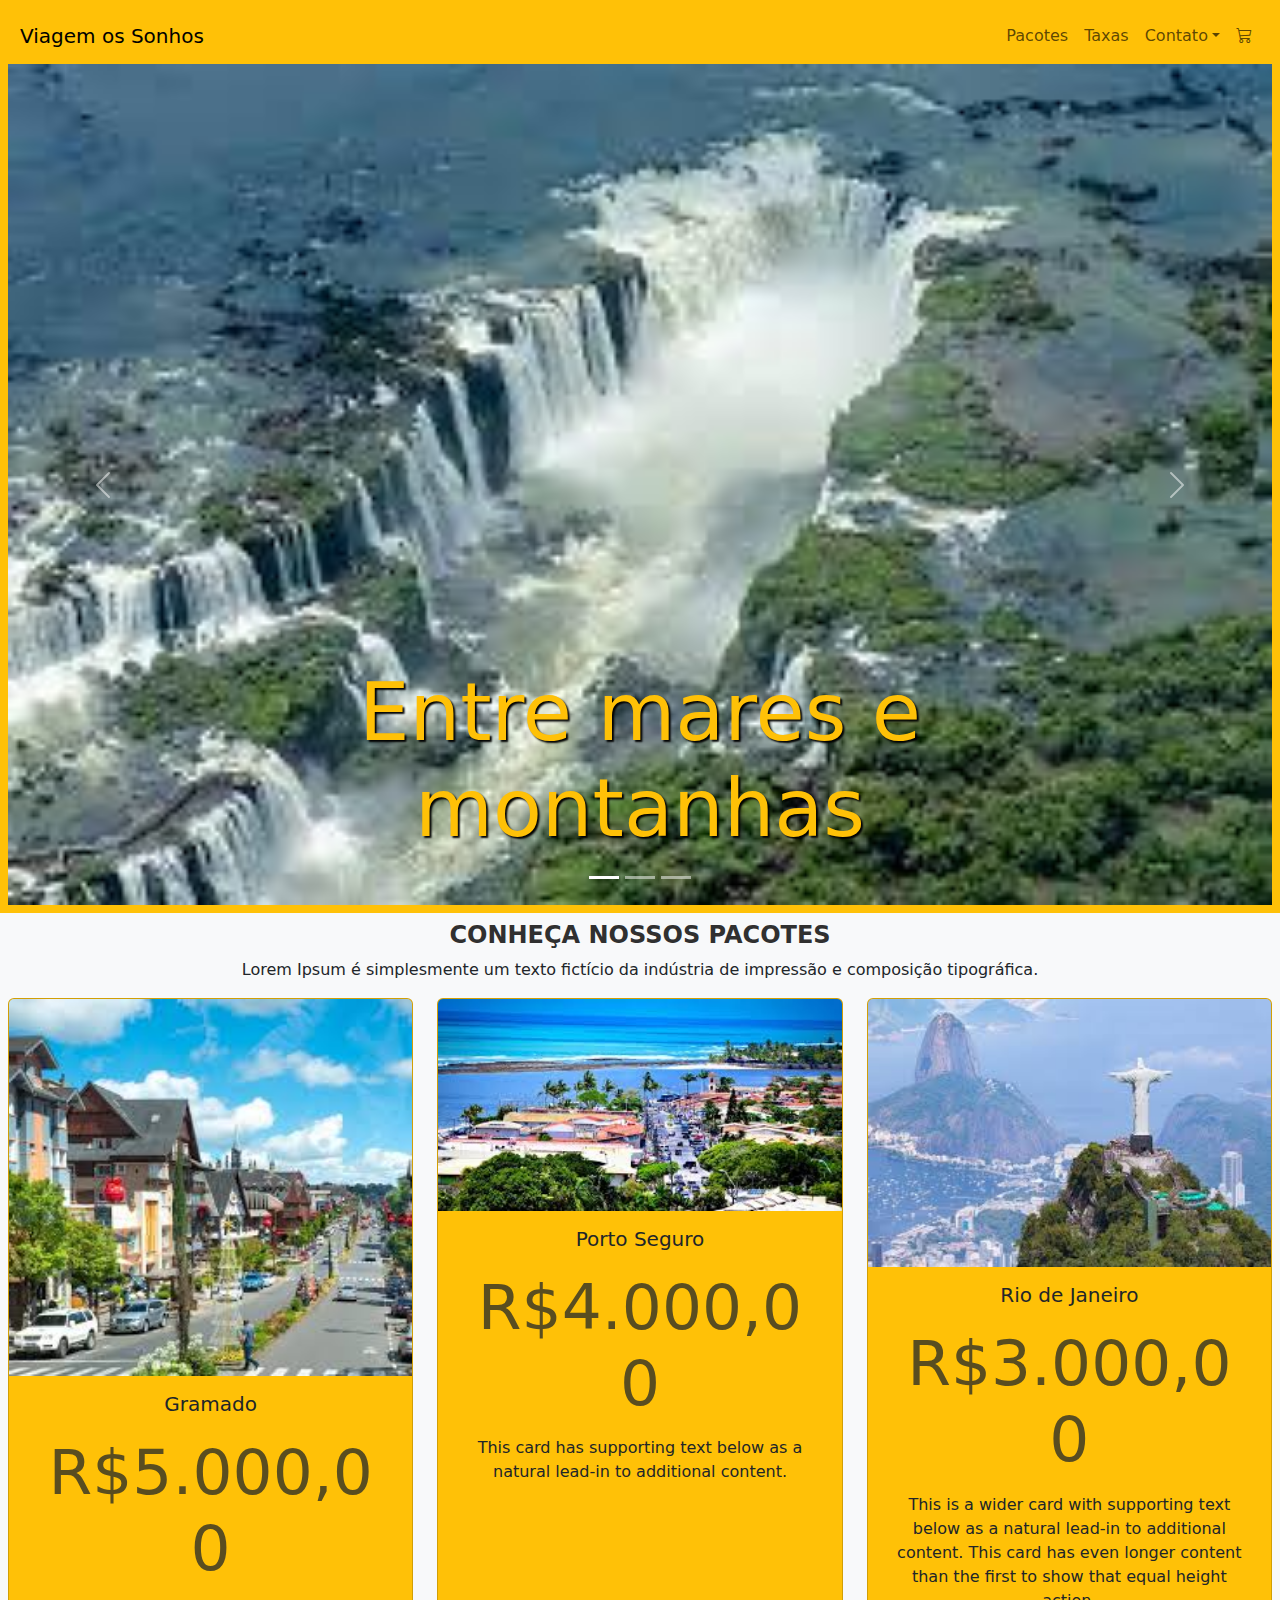
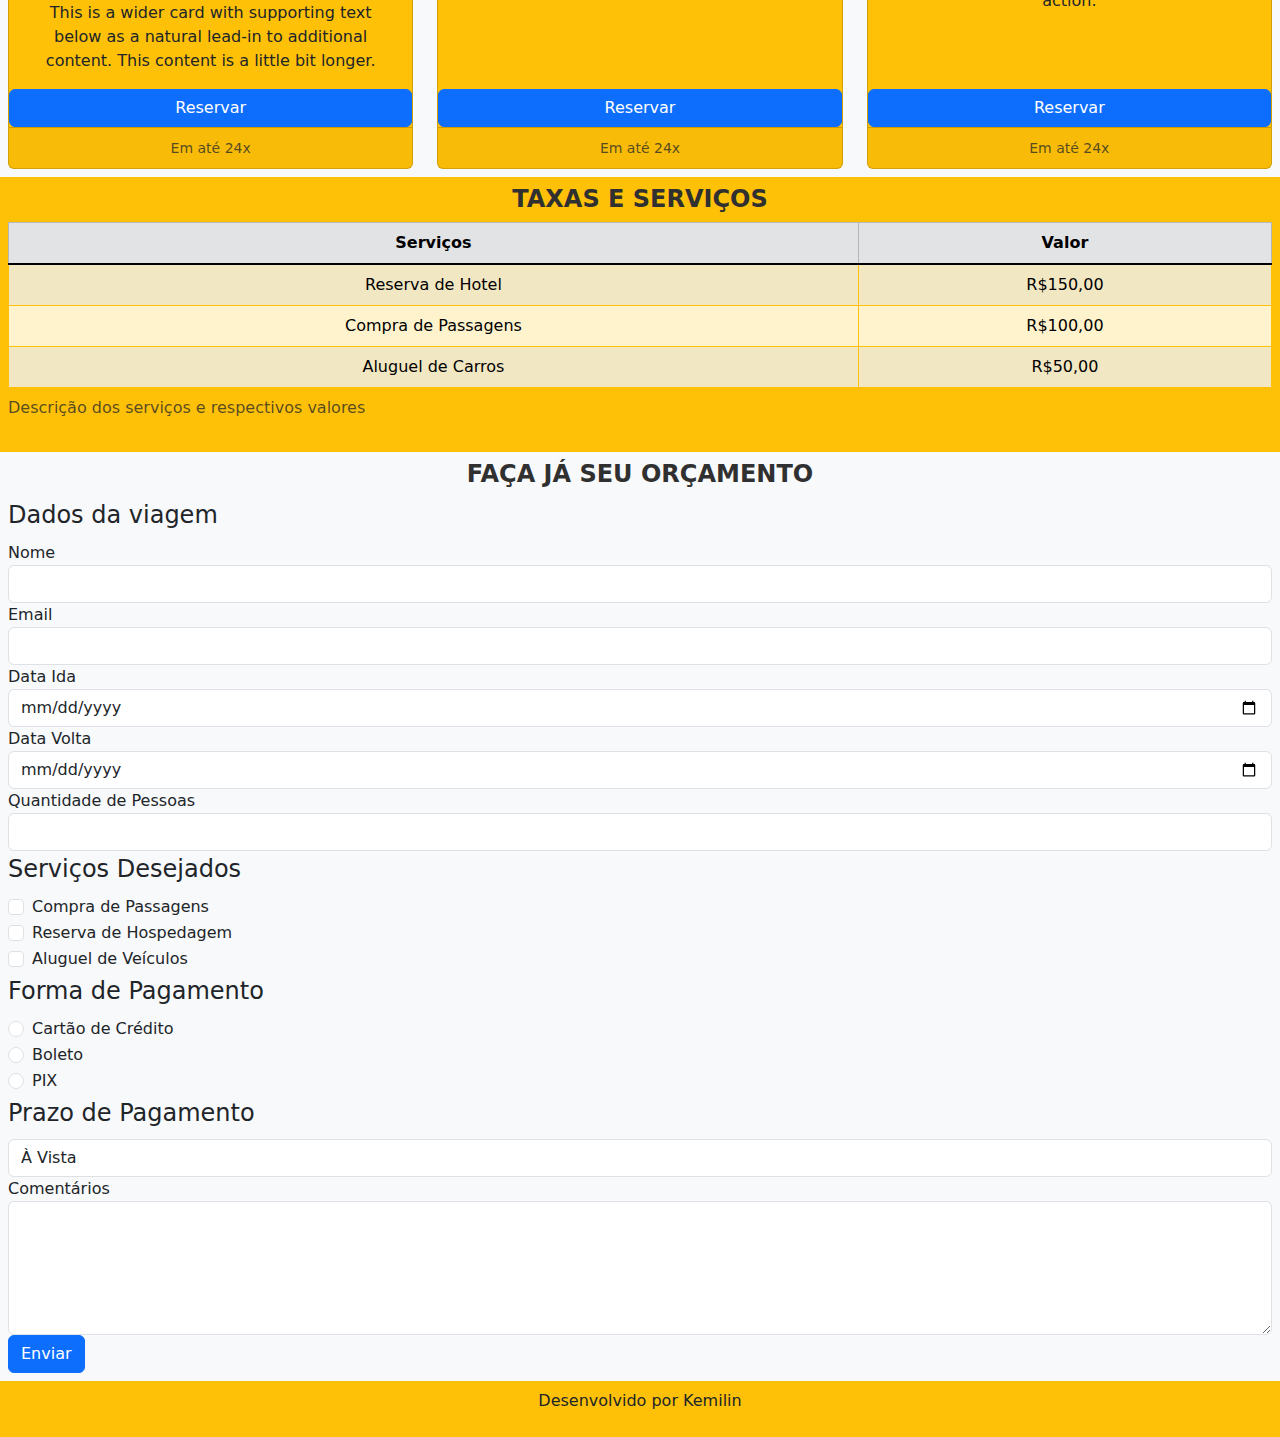
<file: index.html>
<!DOCTYPE html>
<html lang="pt-BR">
    <head>
        <meta charset="UTF-8">
        <meta name="viewport" content="width=device-width, initial-scale=1.0">
        <link href="https://cdn.jsdelivr.net/npm/bootstrap@5.3.3/dist/css/bootstrap.min.css" rel="stylesheet" integrity="sha384-QWTKZyjpPEjISv5WaRU9OFeRpok6YctnYmDr5pNlyT2bRjXh0JMhjY6hW+ALEwIH" crossorigin="anonymous">
        <link rel="stylesheet" href="https://cdn.jsdelivr.net/npm/bootstrap-icons@1.11.3/font/bootstrap-icons.min.css">
        <link rel="stylesheet" href="style.css">
    </head>
    <body>
        <header class="container-fluid p-2 bg-warning text-center">
            <nav class="navbar navbar-expand-lg bg-warning">
                <div class="container-fluid">
                    <a class="navbar-brand" href="#">Viagem os Sonhos</a>
                    <button class="navbar-toggler" type="button" data-bs-toggle="collapse" data-bs-target="#navbarSupportedContent" aria-controls="navbarSupportedContent" aria-expanded="false" aria-label="Toggle navigation">
                        <span class="navbar-toggler-icon"></span>
                    </button>
                    <div class="collapse navbar-collapse justify-content-end bg-warning" id="navbarSupportedContent">
                        <ul class="navbar-nav">
                            <li class="nav-item">
                                <a class="nav-link" aria-current="page" href="#">Pacotes</a>
                            </li>
                            <li class="nav-item">
                                <a class="nav-link" href="#">Taxas</a>
                            </li>
                            <li class="nav-item dropdown">
                                <a class="nav-link dropdown-toggle" href="#" role="button" data-bs-toggle="dropdown" aria-expanded="false">Contato</a>
                                <ul class="dropdown-menu">
                                    <li><a class="dropdown-item" href="#">Action</a></li>
                                    <li><a class="dropdown-item" href="#">Another action</a></li>
                                    <li><hr class="dropdown-divider"></li>
                                    <li><a class="dropdown-item" href="#">Something else here</a></li>
                                </ul>
                            </li>
                            <li class="nav-item">
                                <a class="nav-link" href="#"><i class="bi bi-cart3"></i></a>
                            </li>
                        </ul>
                    </div>
                </div>
            </nav>
            <div id="carouselExampleCaptions" class="carousel slide">
                <div class="carousel-indicators">
                  <button type="button" data-bs-target="#carouselExampleCaptions" data-bs-slide-to="0" class="active" aria-current="true" aria-label="Slide 1"></button>
                  <button type="button" data-bs-target="#carouselExampleCaptions" data-bs-slide-to="1" aria-label="Slide 2"></button>
                  <button type="button" data-bs-target="#carouselExampleCaptions" data-bs-slide-to="2" aria-label="Slide 3"></button>
                </div>
                <div class="carousel-inner">
                  <div class="carousel-item active">
                    <img src="img/carrossel/cataratas.jpg" class="d-block w-100" alt="...">
                    <div class="carousel-caption d-none d-md-block">
                      <h5>Entre mares e montanhas</h5>
                      </div>
                  </div>
                  <div class="carousel-item">
                    <img src="img/carrossel/amazonas.jpg" class="d-block w-100" alt="...">
                    <div class="carousel-caption d-none d-md-block">
                      <h5>De Norte a Sul</h5>
                    </div>
                  </div>
                  <div class="carousel-item">
                    <img src="img/carrossel/chapada dos viadeiros.jpg" class="d-block w-100" alt="...">
                    <div class="carousel-caption d-none d-md-block">
                      <h5>Venha conhecer o Brasil</h5>
                    </div>
                  </div>
                </div>
                <button class="carousel-control-prev" type="button" data-bs-target="#carouselExampleCaptions" data-bs-slide="prev">
                  <span class="carousel-control-prev-icon" aria-hidden="true"></span>
                  <span class="visually-hidden">Previous</span>
                </button>
                <button class="carousel-control-next" type="button" data-bs-target="#carouselExampleCaptions" data-bs-slide="next">
                  <span class="carousel-control-next-icon" aria-hidden="true"></span>
                  <span class="visually-hidden">Next</span>
                </button>
              </div>
        </header>
        <section class="container-fluid bg-light text-center p-2">
            <h2>Conheça nossos pacotes</h2>
            <p>Lorem Ipsum é simplesmente um texto fictício da indústria de impressão e composição tipográfica.</p>
                <div class="row row-cols-1 row-cols-md-3 g-4">
                    <div class="col">
                      <div class="card h-100 bg-warning">
                        <img src="img/nossos pacotes/Gramado.jpg" class="card-img-top" alt="...">
                        <div class="card-body">
                          <h5 class="card-title">Gramado</h5>
                          <h1 class="card-subtitle text-muted">R$5.000,00</h1>
                          <p class="card-text">This is a wider card with supporting text below as a natural lead-in to additional content. This content is a little bit longer.</p>
                        </div>
                        <a href="#" class="btn btn-primary" data-bs-toggle="modal" data-bs-target="#exampleModal">Reservar</a>
                        <div class="card-footer">
                          <small class="text-body-secondary">Em até 24x</small>
                        </div>
                      </div>
                    </div>
                    <div class="col">
                      <div class="card h-100 bg-warning">
                        <img src="img/nossos pacotes/Porto Seguro.jpg" class="card-img-top" alt="...">
                        <div class="card-body">
                          <h5 class="card-title">Porto Seguro</h5>
                          <h1 class="card-subtitle text-muted">R$4.000,00</h1>
                          <p class="card-text">This card has supporting text below as a natural lead-in to additional content.</p>
                        </div>
                        <a href="#" class="btn btn-primary" data-bs-toggle="modal" data-bs-target="#exampleModal">Reservar</a>
                        <div class="card-footer">
                          <small class="text-body-secondary">Em até 24x</small>
                        </div>
                      </div>
                    </div>
                    <div class="col">
                      <div class="card h-100 bg-warning">
                        <img src="img/nossos pacotes/Rio de Janeiro.jpg" class="card-img-top" alt="...">
                        <div class="card-body">
                          <h5 class="card-title">Rio de Janeiro</h5>
                          <h1 class="card-subtitle text-muted">R$3.000,00</h1>
                          <p class="card-text">This is a wider card with supporting text below as a natural lead-in to additional content. This card has even longer content than the first to show that equal height action.</p>
                        </div>
                        <a href="#" class="btn btn-primary" data-bs-toggle="modal" data-bs-target="#exampleModal">Reservar</a>
                        <div class="card-footer">
                          <small class="text-body-secondary">Em até 24x</small>
                        </div>
                      </div>
                    </div>
                  </div>
        </section>
    </body>
</html>
        <section class="container-fluid bg-warning text-xl-center p-2">
            <h2>Taxas e Serviços</h2>
            <table class="table table-warning table-striped table-hover table-bordered border-warning">
                <caption>Descrição dos serviços e respectivos valores</caption>
                <thead class="table-secondary">
                    <tr>
                        <th>Serviços</th>
                        <th>Valor</th>
                    </tr>
                </thead>
                <tbody class="table-group-divider">
                    <tr>
                        <td>Reserva de Hotel</td>
                        <td>R$150,00</td>
                    </tr>
                    <tr>
                        <td>Compra de Passagens</td>
                        <td>R$100,00</td>
                    </tr>
                    <tr>
                        <td>Aluguel de Carros</td>
                        <td>R$50,00</td>
                    </tr>
                </tbody>
            </table>
        </section>
        <section class="container-fluid bg-light p-2">
            <h2 class="text-center">Faça já seu orçamento</h2>
            <form method="GET" action="">
                <fieldset>
                    <legend>Dados da viagem</legend>
                    <div class="form-group">
                        <label for="nome">Nome</label>
                        <input type="text" class="form-control" id="nome" name="nome">
                    </div>
        
                    <div class="form-group">
                        <label for="email">Email</label>
                        <input type="email" class="form-control" id="email" required name="email">
                    </div>
        
                    <div class="form-group">
                        <label for="dataida">Data Ida</label>
                        <input type="date" class="form-control" id="dataida" name="dataida">
                    </div>
                    
                    <div class="form-group">
                        <label for="datavolta">Data Volta</label>
                        <input type="date" class="form-control" id="datavolta" name="datavolta">
                    </div>
        
                    <div class="form-group">
                        <label for="qtdpessoas">Quantidade de Pessoas</label>
                        <input type="number" class="form-control" id="qtdpessoas" name="qtdpessoas">
                    </div>
                </fieldset>
        
                <fieldset>
                    <legend>Serviços Desejados</legend>
                    <div class="form-check">
                        <input type="checkbox" class="form-check-input" id="passagens" name="servicos" value="Compra de Passagens">
                        <label class="form-check-label" for="passagens">Compra de Passagens</label>
                    </div>
                    <div class="form-check">
                        <input type="checkbox" class="form-check-input" id="hospedagem" name="servicos" value="Reserva de Hospedagem">
                        <label class="form-check-label" for="hospedagem">Reserva de Hospedagem</label>
                    </div>
                    <div class="form-check">
                        <input type="checkbox" class="form-check-input" id="veiculos" name="servicos" value="Aluguel de Veículos">
                        <label class="form-check-label" for="veiculos">Aluguel de Veículos</label>
                    </div>
                </fieldset>
        
                <fieldset>
                    <legend>Forma de Pagamento</legend>
                    <div class="form-check">
                        <input type="radio" class="form-check-input" id="cartao" name="pagamento" value="Cartão de Crédito">
                        <label class="form-check-label" for="cartao">Cartão de Crédito</label>
                    </div>
                    <div class="form-check">
                        <input type="radio" class="form-check-input" id="boleto" name="pagamento" value="Boleto">
                        <label class="form-check-label" for="boleto">Boleto</label>
                    </div>
                    <div class="form-check">
                        <input type="radio" class="form-check-input" id="pix" name="pagamento" value="PIX">
                        <label class="form-check-label" for="pix">PIX</label>
                    </div>
                </fieldset>
        
                <fieldset>
                    <legend>Prazo de Pagamento</legend>
                    <div class="form-group">
                        <select class="form-control" name="prazo">
                            <option value="vista">À Vista</option>
                            <option value="cinco">Cinco Vezes Sem Juros</option>
                            <option value="dez">Dez Vezes Com Juros</option>
                        </select>
                    </div>
                </fieldset>
        
                <div class="form-group">
                    <label for="cometario">Comentários</label>
                    <textarea class="form-control" id="cometario" rows="5" name="cometario"></textarea>
                </div>
        
                <button type="submit" class="btn btn-primary">Enviar</button>
            </form>
        </section>        
        <footer class="container-fluid bg-warning p-2 text-center">
            <p>Desenvolvido por Kemilin</p>
        </footer>
        <script src="https://cdn.jsdelivr.net/npm/bootstrap@5.3.3/dist/js/bootstrap.bundle.min.js" integrity="sha384-YvpcrYf0tY3lHB60NNkmXc5s9fDVZLESaAA55NDzOxhy9GkcIdslK1eN7N6jIeHz" crossorigin="anonymous"></script>
    </body>

  <div class="modal fade" id="exampleModal" tabindex="-1" aria-labelledby="exampleModalLabel" aria-hidden="true">
    <div class="modal-dialog">
      <div class="modal-content">
        <div class="modal-header">
          <h5 class="modal-title fs-5" id="exampleModalLabel">Suas Compras</h5>
          <button type="button" class="btn-close" data-bs-dismiss="modal" aria-label="Close"></button>
        </div>
        <div class="modal-body">
          Produto adionado ao carrinho
        </div>
        <div class="modal-footer">
          <button type="button" class="btn btn-primary" data-bs-dismiss="modal">Continuar comprando</button>
          <a href="Checkout.html" type="button" class="btn btn-success">Finalizar a compra</a>
        </div>
      </div>
    </div>
  </div>
</html>
</file>
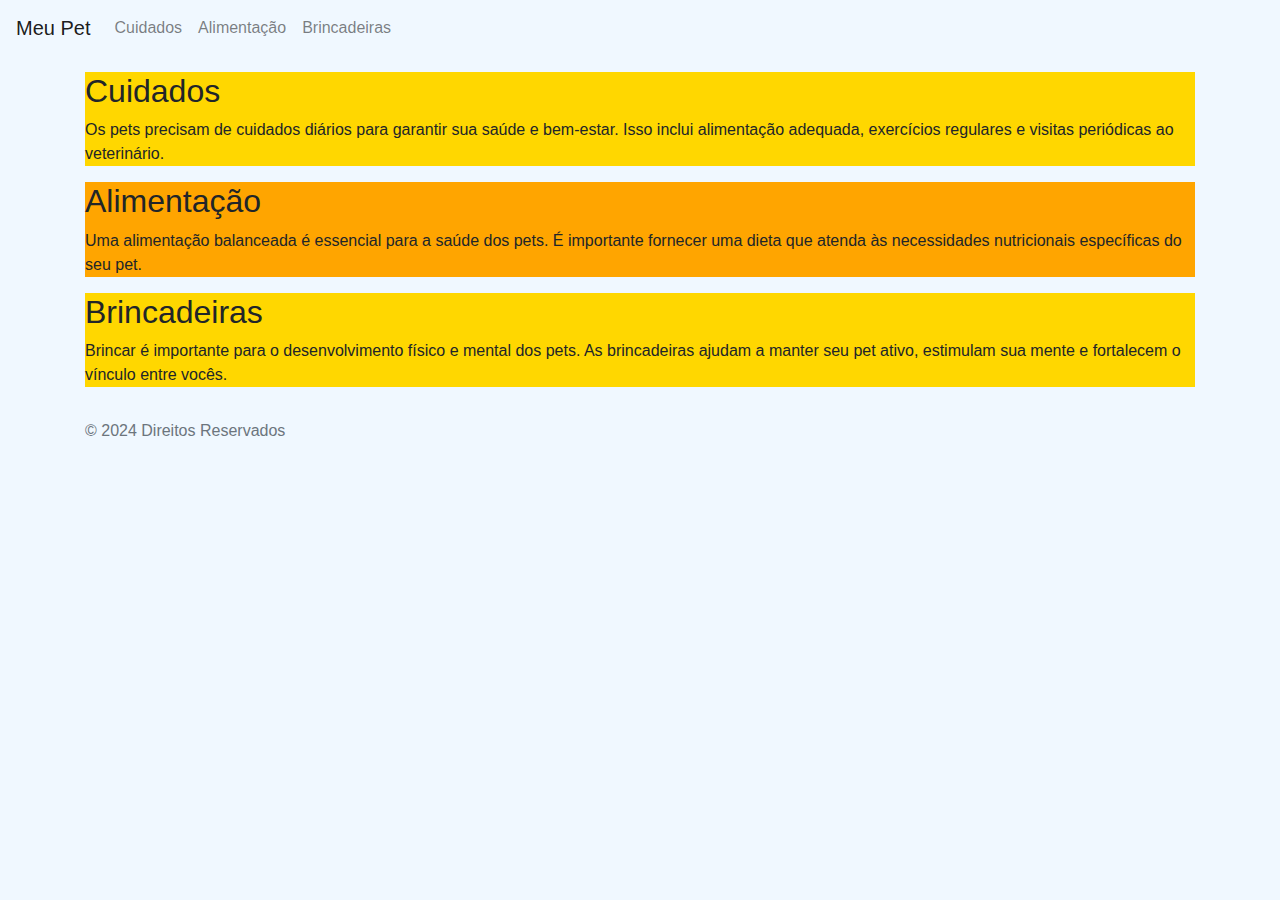
<file: atividade.html>
<!DOCTYPE html>
<html lang="pt">
<head>
    <meta charset="UTF-8">
    <meta name="viewport" content="width=device-width, initial-scale=1">
    <title>Meu Pet</title>
    <link rel="stylesheet" href="https://stackpath.bootstrapcdn.com/bootstrap/4.3.1/css/bootstrap.min.css">
    <style>
        body { background-color: #f0f8ff; }
        .bg-yellow { background-color: #ffd700; }
        .bg-orange { background-color: #ffa500; }
    </style>
</head>
<body>
    <!-- Cabeçalho -->
    <nav class="navbar navbar-expand-lg navbar-light bg-blue">
        <a class="navbar-brand" href="#">Meu Pet</a>
        <div class="collapse navbar-collapse">
            <ul class="navbar-nav mr-auto">
                <li class="nav-item"><a class="nav-link" href="#secao1">Cuidados</a></li>
                <li class="nav-item"><a class="nav-link" href="#secao2">Alimentação</a></li>
                <li class="nav-item"><a class="nav-link" href="#secao3">Brincadeiras</a></li>
            </ul>
        </div>
    </nav>

    <!-- Corpo da página -->
    <div class="container">
        <div id="secao1" class="my-3 bg-yellow">
            <h2>Cuidados</h2>
            <p>Os pets precisam de cuidados diários para garantir sua saúde e bem-estar. Isso inclui alimentação adequada, exercícios regulares e visitas periódicas ao veterinário.</p>
        </div>
        <div id="secao2" class="my-3 bg-orange">
            <h2>Alimentação</h2>
            <p>Uma alimentação balanceada é essencial para a saúde dos pets. É importante fornecer uma dieta que atenda às necessidades nutricionais específicas do seu pet.</p>
        </div>
        <div id="secao3" class="my-3 bg-yellow">
            <h2>Brincadeiras</h2>
            <p>Brincar é importante para o desenvolvimento físico e mental dos pets. As brincadeiras ajudam a manter seu pet ativo, estimulam sua mente e fortalecem o vínculo entre vocês.</p>
        </div>
    </div>

    <!-- Rodapé -->
    <footer class="footer mt-auto py-3 bg-blue">
        <div class="container">
            <span class="text-muted">© 2024 Direitos Reservados</span>
        </div>
    </footer>

    <script src="https://code.jquery.com/jquery-3.3.1.slim.min.js"></script>
    <script src="https://stackpath.bootstrapcdn.com/bootstrap/4.3.1/js/bootstrap.min.js"></script>
</body>
</html>
</file>
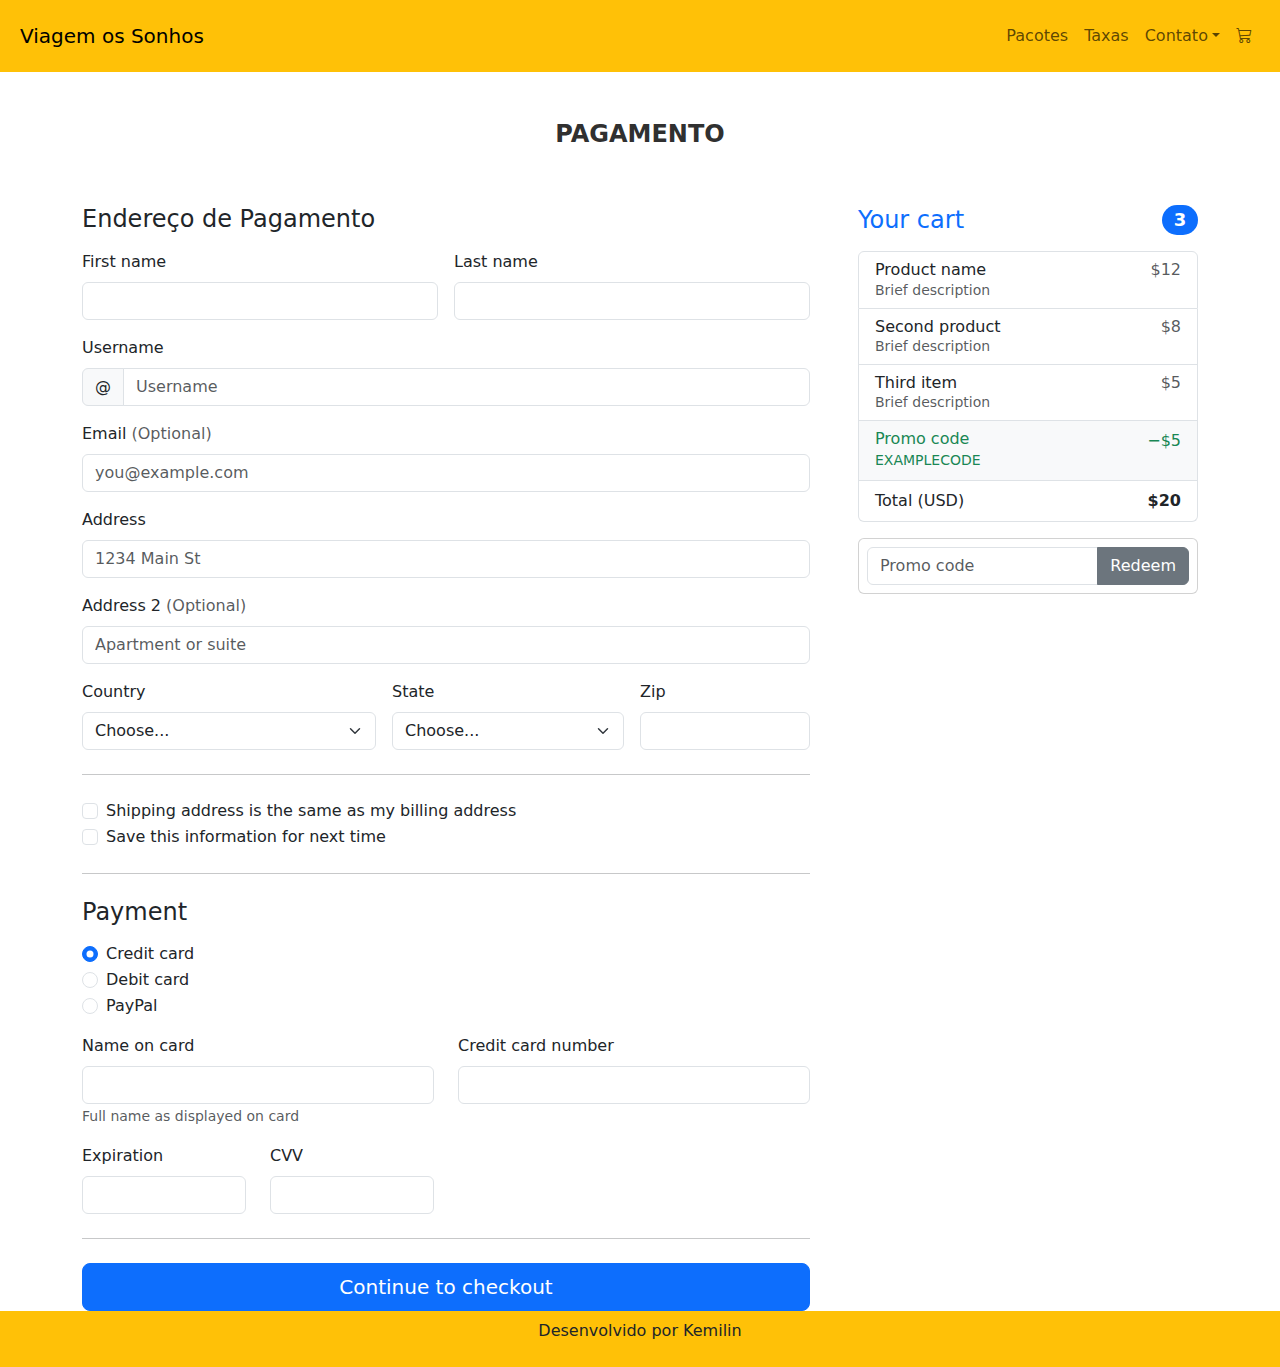
<file: Checkout.html>
<!DOCTYPE html>
<html lang="pt-BR">
    <head>
        <meta charset="UTF-8">
        <meta name="viewport" content="width=device-width, initial-scale=1.0">
        <link href="https://cdn.jsdelivr.net/npm/bootstrap@5.3.3/dist/css/bootstrap.min.css" rel="stylesheet" integrity="sha384-QWTKZyjpPEjISv5WaRU9OFeRpok6YctnYmDr5pNlyT2bRjXh0JMhjY6hW+ALEwIH" crossorigin="anonymous">
        <link rel="stylesheet" href="https://cdn.jsdelivr.net/npm/bootstrap-icons@1.11.3/font/bootstrap-icons.min.css">
        <link rel="stylesheet" href="style.css">
    </head>
    <body>
        <header class="container-fluid p-2 bg-warning text-center">
            <nav class="navbar navbar-expand-lg bg-warning">
                <div class="container-fluid">
                    <a class="navbar-brand" href="#">Viagem os Sonhos</a>
                    <button class="navbar-toggler" type="button" data-bs-toggle="collapse" data-bs-target="#navbarSupportedContent" aria-controls="navbarSupportedContent" aria-expanded="false" aria-label="Toggle navigation">
                        <span class="navbar-toggler-icon"></span>
                    </button>
                    <div class="collapse navbar-collapse justify-content-end bg-warning" id="navbarSupportedContent">
                        <ul class="navbar-nav">
                            <li class="nav-item">
                                <a class="nav-link" aria-current="page" href="#">Pacotes</a>
                            </li>
                            <li class="nav-item">
                                <a class="nav-link" href="#">Taxas</a>
                            </li>
                            <li class="nav-item dropdown">
                                <a class="nav-link dropdown-toggle" href="#" role="button" data-bs-toggle="dropdown" aria-expanded="false">Contato</a>
                                <ul class="dropdown-menu">
                                    <li><a class="dropdown-item" href="#">Action</a></li>
                                    <li><a class="dropdown-item" href="#">Another action</a></li>
                                    <li><hr class="dropdown-divider"></li>
                                    <li><a class="dropdown-item" href="#">Something else here</a></li>
                                </ul>
                            </li>
                            <li class="nav-item">
                                <a class="nav-link" href="#"><i class="bi bi-cart3"></i></a>
                            </li>
                        </ul>
                    </div>
                </div>
            </nav>
        </header>
            <main class="container">
                <div class="py-5 text-center">
                  <h2>Pagamento</h2>
                </div>
            
                <div class="row g-5">
                  <div class="col-md-5 col-lg-4 order-md-last">
                    <h4 class="d-flex justify-content-between align-items-center mb-3">
                      <span class="text-primary">Your cart</span>
                      <span class="badge bg-primary rounded-pill">3</span>
                    </h4>
                    <ul class="list-group mb-3">
                      <li class="list-group-item d-flex justify-content-between lh-sm">
                        <div>
                          <h6 class="my-0">Product name</h6>
                          <small class="text-body-secondary">Brief description</small>
                        </div>
                        <span class="text-body-secondary">$12</span>
                      </li>
                      <li class="list-group-item d-flex justify-content-between lh-sm">
                        <div>
                          <h6 class="my-0">Second product</h6>
                          <small class="text-body-secondary">Brief description</small>
                        </div>
                        <span class="text-body-secondary">$8</span>
                      </li>
                      <li class="list-group-item d-flex justify-content-between lh-sm">
                        <div>
                          <h6 class="my-0">Third item</h6>
                          <small class="text-body-secondary">Brief description</small>
                        </div>
                        <span class="text-body-secondary">$5</span>
                      </li>
                      <li class="list-group-item d-flex justify-content-between bg-body-tertiary">
                        <div class="text-success">
                          <h6 class="my-0">Promo code</h6>
                          <small>EXAMPLECODE</small>
                        </div>
                        <span class="text-success">−$5</span>
                      </li>
                      <li class="list-group-item d-flex justify-content-between">
                        <span>Total (USD)</span>
                        <strong>$20</strong>
                      </li>
                    </ul>
            
                    <form class="card p-2">
                      <div class="input-group">
                        <input type="text" class="form-control" placeholder="Promo code">
                        <button type="submit" class="btn btn-secondary">Redeem</button>
                      </div>
                    </form>
                  </div>
                  <div class="col-md-7 col-lg-8">
                    <h4 class="mb-3">Endereço de Pagamento</h4>
                    <form class="needs-validation" novalidate>
                      <div class="row g-3">
                        <div class="col-sm-6">
                          <label for="firstName" class="form-label">First name</label>
                          <input type="text" class="form-control" id="firstName" placeholder="" value="" required>
                          <div class="invalid-feedback">
                            Valid first name is required.
                          </div>
                        </div>
            
                        <div class="col-sm-6">
                          <label for="lastName" class="form-label">Last name</label>
                          <input type="text" class="form-control" id="lastName" placeholder="" value="" required>
                          <div class="invalid-feedback">
                            Valid last name is required.
                          </div>
                        </div>
            
                        <div class="col-12">
                          <label for="username" class="form-label">Username</label>
                          <div class="input-group has-validation">
                            <span class="input-group-text">@</span>
                            <input type="text" class="form-control" id="username" placeholder="Username" required>
                          <div class="invalid-feedback">
                              Your username is required.
                            </div>
                          </div>
                        </div>
            
                        <div class="col-12">
                          <label for="email" class="form-label">Email <span class="text-body-secondary">(Optional)</span></label>
                          <input type="email" class="form-control" id="email" placeholder="you@example.com">
                          <div class="invalid-feedback">
                            Please enter a valid email address for shipping updates.
                          </div>
                        </div>
            
                        <div class="col-12">
                          <label for="address" class="form-label">Address</label>
                          <input type="text" class="form-control" id="address" placeholder="1234 Main St" required>
                          <div class="invalid-feedback">
                            Please enter your shipping address.
                          </div>
                        </div>
            
                        <div class="col-12">
                          <label for="address2" class="form-label">Address 2 <span class="text-body-secondary">(Optional)</span></label>
                          <input type="text" class="form-control" id="address2" placeholder="Apartment or suite">
                        </div>
            
                        <div class="col-md-5">
                          <label for="country" class="form-label">Country</label>
                          <select class="form-select" id="country" required>
                            <option value="">Choose...</option>
                            <option>United States</option>
                          </select>
                          <div class="invalid-feedback">
                            Please select a valid country.
                          </div>
                        </div>
            
                        <div class="col-md-4">
                          <label for="state" class="form-label">State</label>
                          <select class="form-select" id="state" required>
                            <option value="">Choose...</option>
                            <option>California</option>
                          </select>
                          <div class="invalid-feedback">
                            Please provide a valid state.
                          </div>
                        </div>
            
                        <div class="col-md-3">
                          <label for="zip" class="form-label">Zip</label>
                          <input type="text" class="form-control" id="zip" placeholder="" required>
                          <div class="invalid-feedback">
                            Zip code required.
                          </div>
                        </div>
                      </div>
            
                      <hr class="my-4">
            
                      <div class="form-check">
                        <input type="checkbox" class="form-check-input" id="same-address">
                        <label class="form-check-label" for="same-address">Shipping address is the same as my billing address</label>
                      </div>
            
                      <div class="form-check">
                        <input type="checkbox" class="form-check-input" id="save-info">
                        <label class="form-check-label" for="save-info">Save this information for next time</label>
                      </div>
            
                      <hr class="my-4">
            
                      <h4 class="mb-3">Payment</h4>
            
                      <div class="my-3">
                        <div class="form-check">
                          <input id="credit" name="paymentMethod" type="radio" class="form-check-input" checked required>
                          <label class="form-check-label" for="credit">Credit card</label>
                        </div>
                        <div class="form-check">
                          <input id="debit" name="paymentMethod" type="radio" class="form-check-input" required>
                          <label class="form-check-label" for="debit">Debit card</label>
                        </div>
                        <div class="form-check">
                          <input id="paypal" name="paymentMethod" type="radio" class="form-check-input" required>
                          <label class="form-check-label" for="paypal">PayPal</label>
                        </div>
                      </div>
            
                      <div class="row gy-3">
                        <div class="col-md-6">
                          <label for="cc-name" class="form-label">Name on card</label>
                          <input type="text" class="form-control" id="cc-name" placeholder="" required>
                          <small class="text-body-secondary">Full name as displayed on card</small>
                          <div class="invalid-feedback">
                            Name on card is required
                          </div>
                        </div>
            
                        <div class="col-md-6">
                          <label for="cc-number" class="form-label">Credit card number</label>
                          <input type="text" class="form-control" id="cc-number" placeholder="" required>
                          <div class="invalid-feedback">
                            Credit card number is required
                          </div>
                        </div>
            
                        <div class="col-md-3">
                          <label for="cc-expiration" class="form-label">Expiration</label>
                          <input type="text" class="form-control" id="cc-expiration" placeholder="" required>
                          <div class="invalid-feedback">
                            Expiration date required
                          </div>
                        </div>
            
                        <div class="col-md-3">
                          <label for="cc-cvv" class="form-label">CVV</label>
                          <input type="text" class="form-control" id="cc-cvv" placeholder="" required>
                          <div class="invalid-feedback">
                            Security code required
                          </div>
                        </div>
                      </div>
            
                      <hr class="my-4">
            
                      <button class="w-100 btn btn-primary btn-lg" type="submit">Continue to checkout</button>
                    </form>
                  </div>
                </div>
              </main>
            <footer class="container-fluid bg-warning p-2 text-center">
                <p>Desenvolvido por Kemilin</p>
            </footer>
            <script src="https://cdn.jsdelivr.net/npm/bootstrap@5.3.3/dist/js/bootstrap.bundle.min.js" integrity="sha384-YvpcrYf0tY3lHB60NNkmXc5s9fDVZLESaAA55NDzOxhy9GkcIdslK1eN7N6jIeHz" crossorigin="anonymous"></script>
        </body>
    
      <div class="modal fade" id="exampleModal" tabindex="-1" aria-labelledby="exampleModalLabel" aria-hidden="true">
        <div class="modal-dialog">
          <div class="modal-content">
            <div class="modal-header">
              <h5 class="modal-title fs-5" id="exampleModalLabel">Suas Compras</h5>
              <button type="button" class="btn-close" data-bs-dismiss="modal" aria-label="Close"></button>
            </div>
            <div class="modal-body">
              Produto adionado ao carrinho
            </div>
            <div class="modal-footer">
              <button type="button" class="btn btn-primary" data-bs-dismiss="modal">Continuar comprando</button>
              <button type="button" class="btn btn-success">Finalizar a compra</button>
            </div>
          </div>
        </div>
      </div>
    </html>
</file>
<file: style.css>
h1{
    font-size: 63px;
    color: #303030;
    padding: 15px;
    color: white;
    text-align: center;
}

h2{
    font-size: 24px;
    text-transform: uppercase;
    color: #303030;
    font-weight: 600;
}

.carousel-caption h5{
    font-size: 80px;
    color: #ffc107;
    text-shadow: 2px 2px 2px black;
}
</file>
